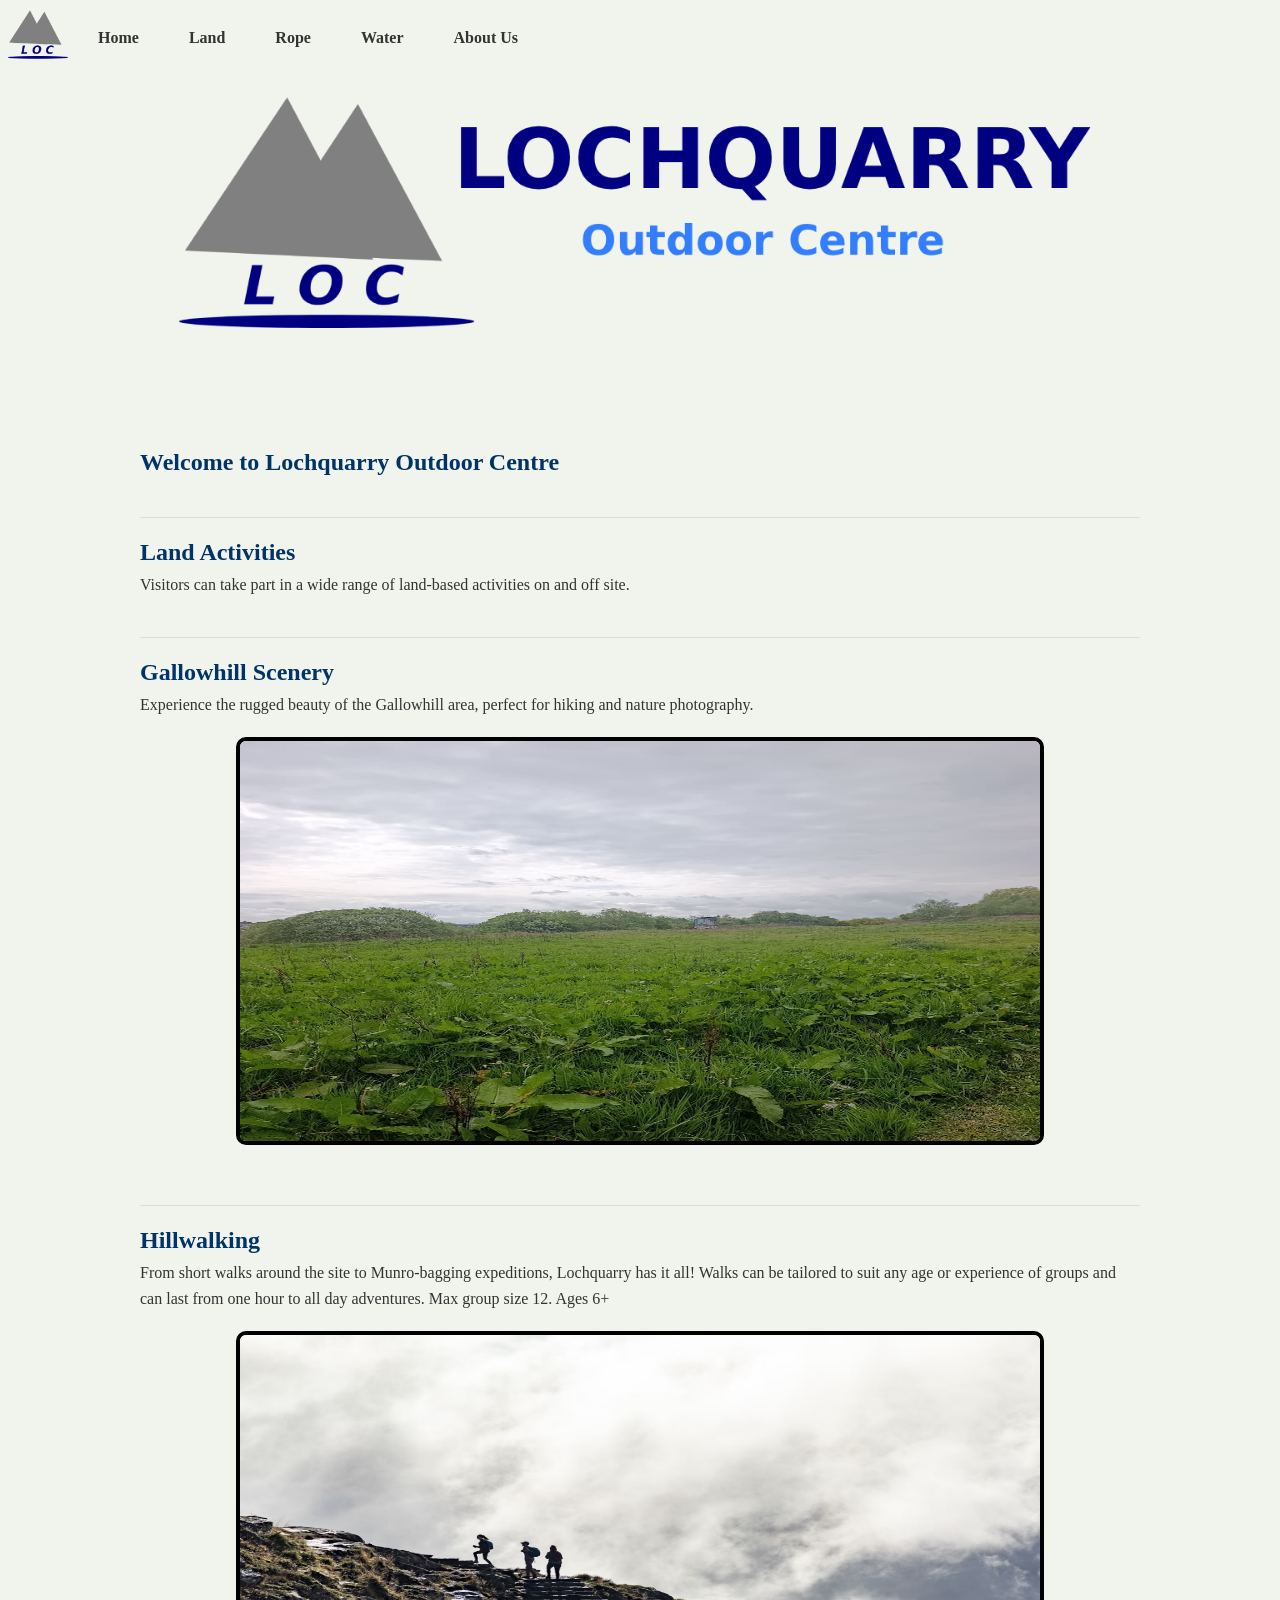
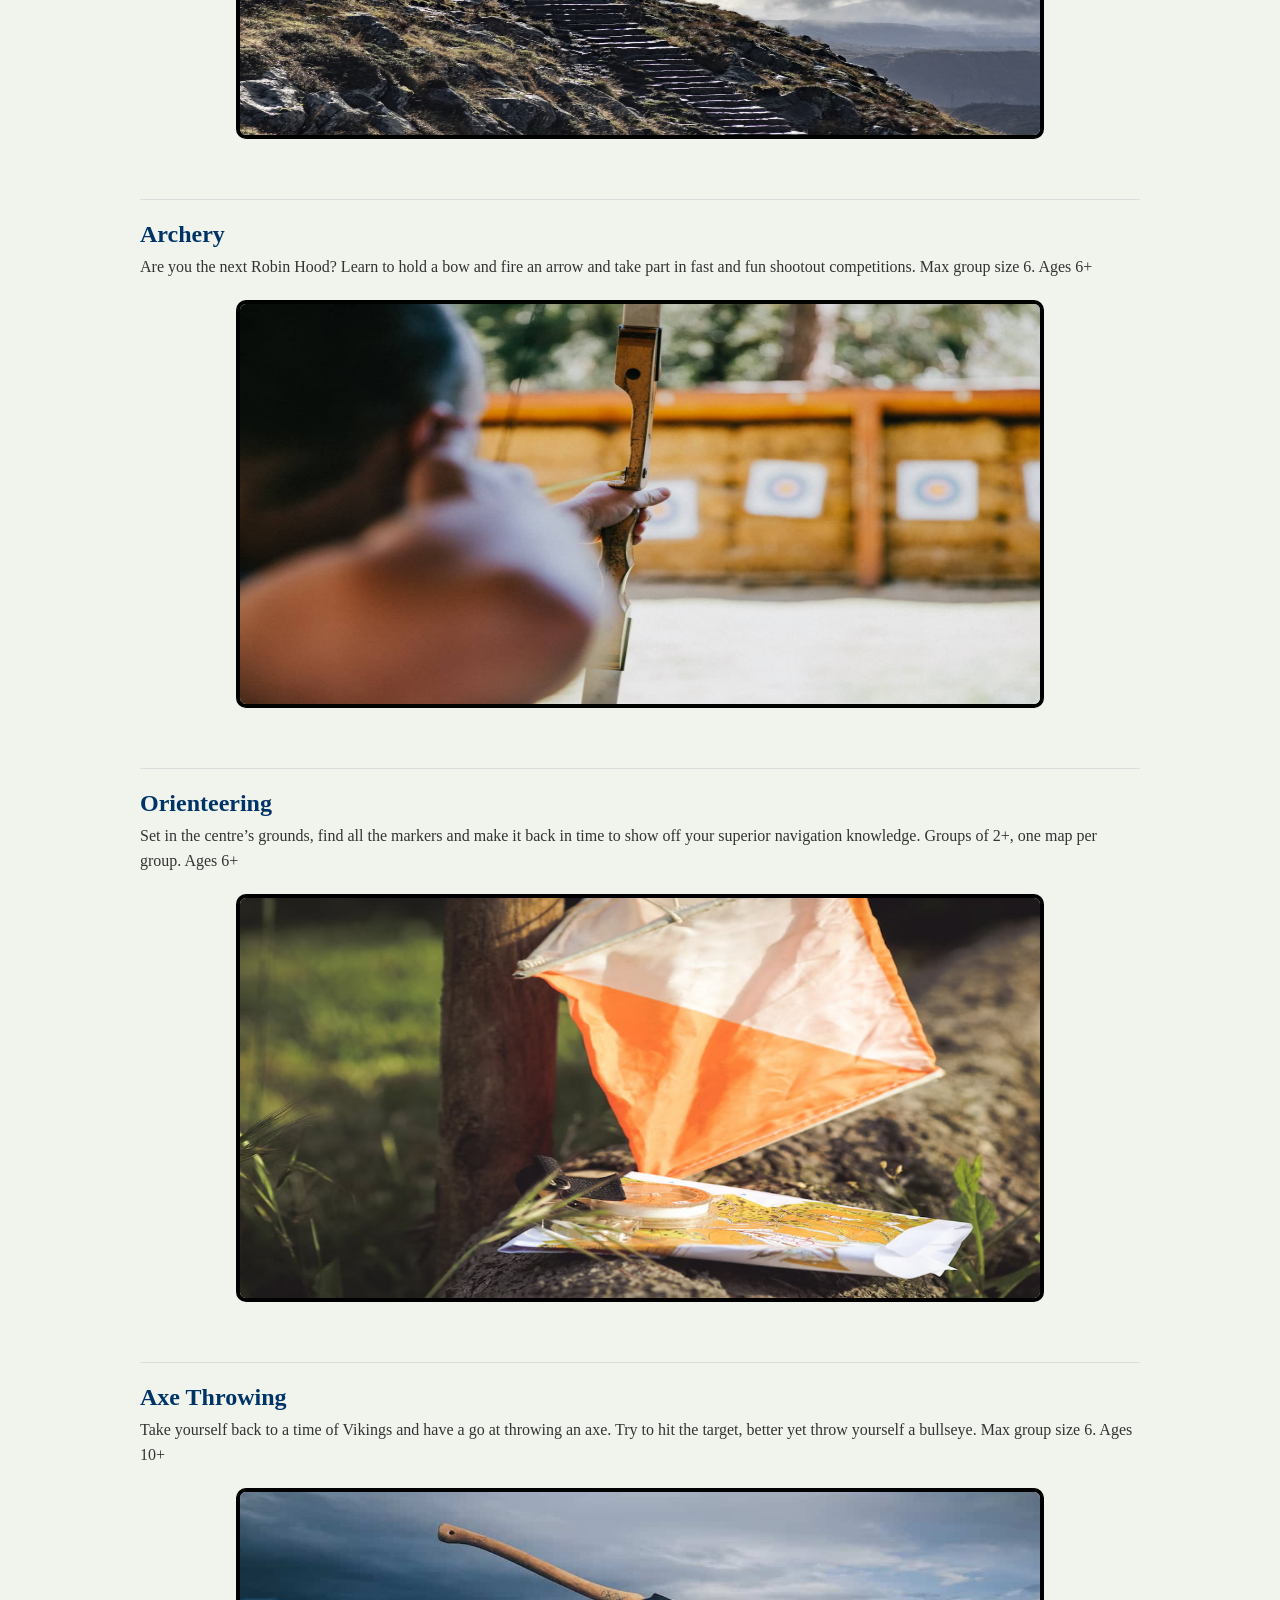
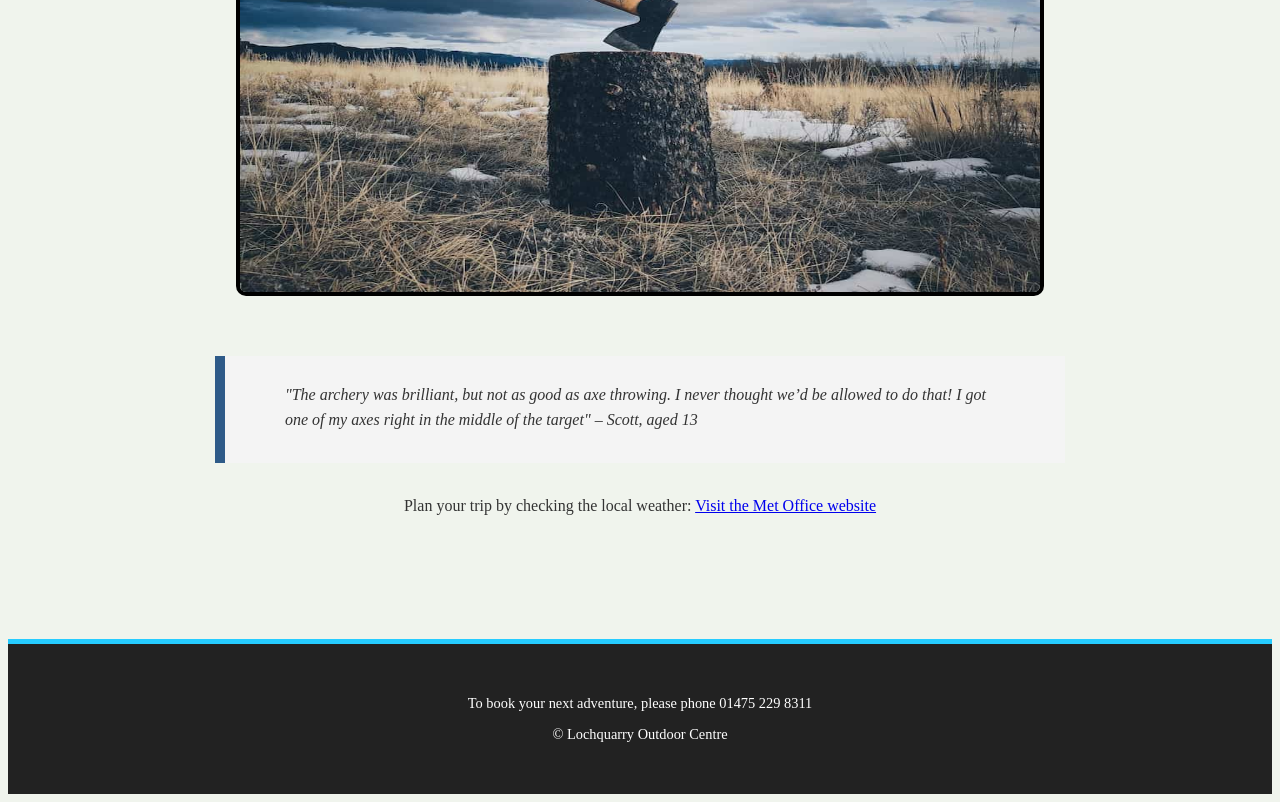
<file: land.html>
<!DOCTYPE html>
<html lang="en">
    <head>
        <meta charset="UTF-8">
        <meta name="viewport" content="width=device-width, initial-scale=1.0">
        <title>Land Activities</title>
        <link rel="stylesheet" href="css/styles.css">
        <link rel="stylesheet" href="css/land.css">
    </head>
    <body>
    <header>
        <div class="top-bar">
            <img src="Lochquarry_Logo.png" alt="Lochquarry Logo" class="logo">
            <div class="title-nav">
                <nav>
                    <a href="index.html">Home</a>
                    <a href="land.html">Land</a>
                    <a href="rope.html">Rope</a>
                    <a href="water.html">Water</a>
                    <a href="about_us.html">About Us</a>
                </nav>
            </div>
        </div>
        <img src="Lochquarry_Banner.png" alt="Lochquarry Banner" class="banner">
    </header>  
        <main>
    <section>
        <h1>Welcome to Lochquarry Outdoor Centre</h1>
        <h2>Land Activities</h2>
        <p>Visitors can take part in a wide range of land-based activities on and off site.</p>
        <div class="activity-block">
        <h2>Gallowhill Scenery</h2>
        <p>Experience the rugged beauty of the Gallowhill area, perfect for hiking and nature photography.</p>
        <img src="activities/land/Gallowhill_environment_1.jpg" alt="Gallowhill Environment" class="nature-img">
        </div>
        
        <div class="activity-block">
            <h2>Hillwalking</h2>
            <p>From short walks around the site to Munro-bagging expeditions, Lochquarry has it all! Walks can be tailored to suit any age or experience of groups and can last from one hour to all day adventures. Max group size 12. Ages 6+</p>
            <img src="activities/land/hillwalking_2.jpg" alt="Hiking in the hills" class="nature-img">
        </div>

        <div class="activity-block">
            <h2>Archery</h2>
            <p>Are you the next Robin Hood? Learn to hold a bow and fire an arrow and take part in fast and fun shootout competitions. Max group size 6. Ages 6+</p>
            <img src="activities/land/archery_1.jpg" alt="Student practicing archery" class="nature-img">
        </div>

        <div class="activity-block">
            <h2>Orienteering</h2>
            <p>Set in the centre’s grounds, find all the markers and make it back in time to show off your superior navigation knowledge. Groups of 2+, one map per group. Ages 6+</p>
            <img src="activities/land/orienteering_1.jpg" alt="Locating a navigation marker" class="nature-img">
        </div>

        <div class="activity-block">
            <h2>Axe Throwing</h2>
            <p>Take yourself back to a time of Vikings and have a go at throwing an axe. Try to hit the target, better yet throw yourself a bullseye. Max group size 6. Ages 10+</p>
            <img src="activities/land/axe_1.jpg" alt="Axe hitting the target" class="nature-img">
        </div>

        <div class="review-section">
            <blockquote>
                <p><em>"The archery was brilliant, but not as good as axe throwing. I never thought we’d be allowed to do that! I got one of my axes right in the middle of the target"</em> – Scott, aged 13</p>
            </blockquote>
        </div>

        <div class="external-link">
            <p>Plan your trip by checking the local weather: 
                <a href="https://www.metoffice.gov.uk" target="_blank">Visit the Met Office website</a>
            </p>
        </div>
    </section>
    </main>
    <footer>
        <div class="footer-content">
            <p>To book your next adventure, please phone 01475 229 8311</p>
            <p>&copy; <span id="year"></span> Lochquarry Outdoor Centre</p>
        </div>
    </footer>
</body>
</html>
</file>
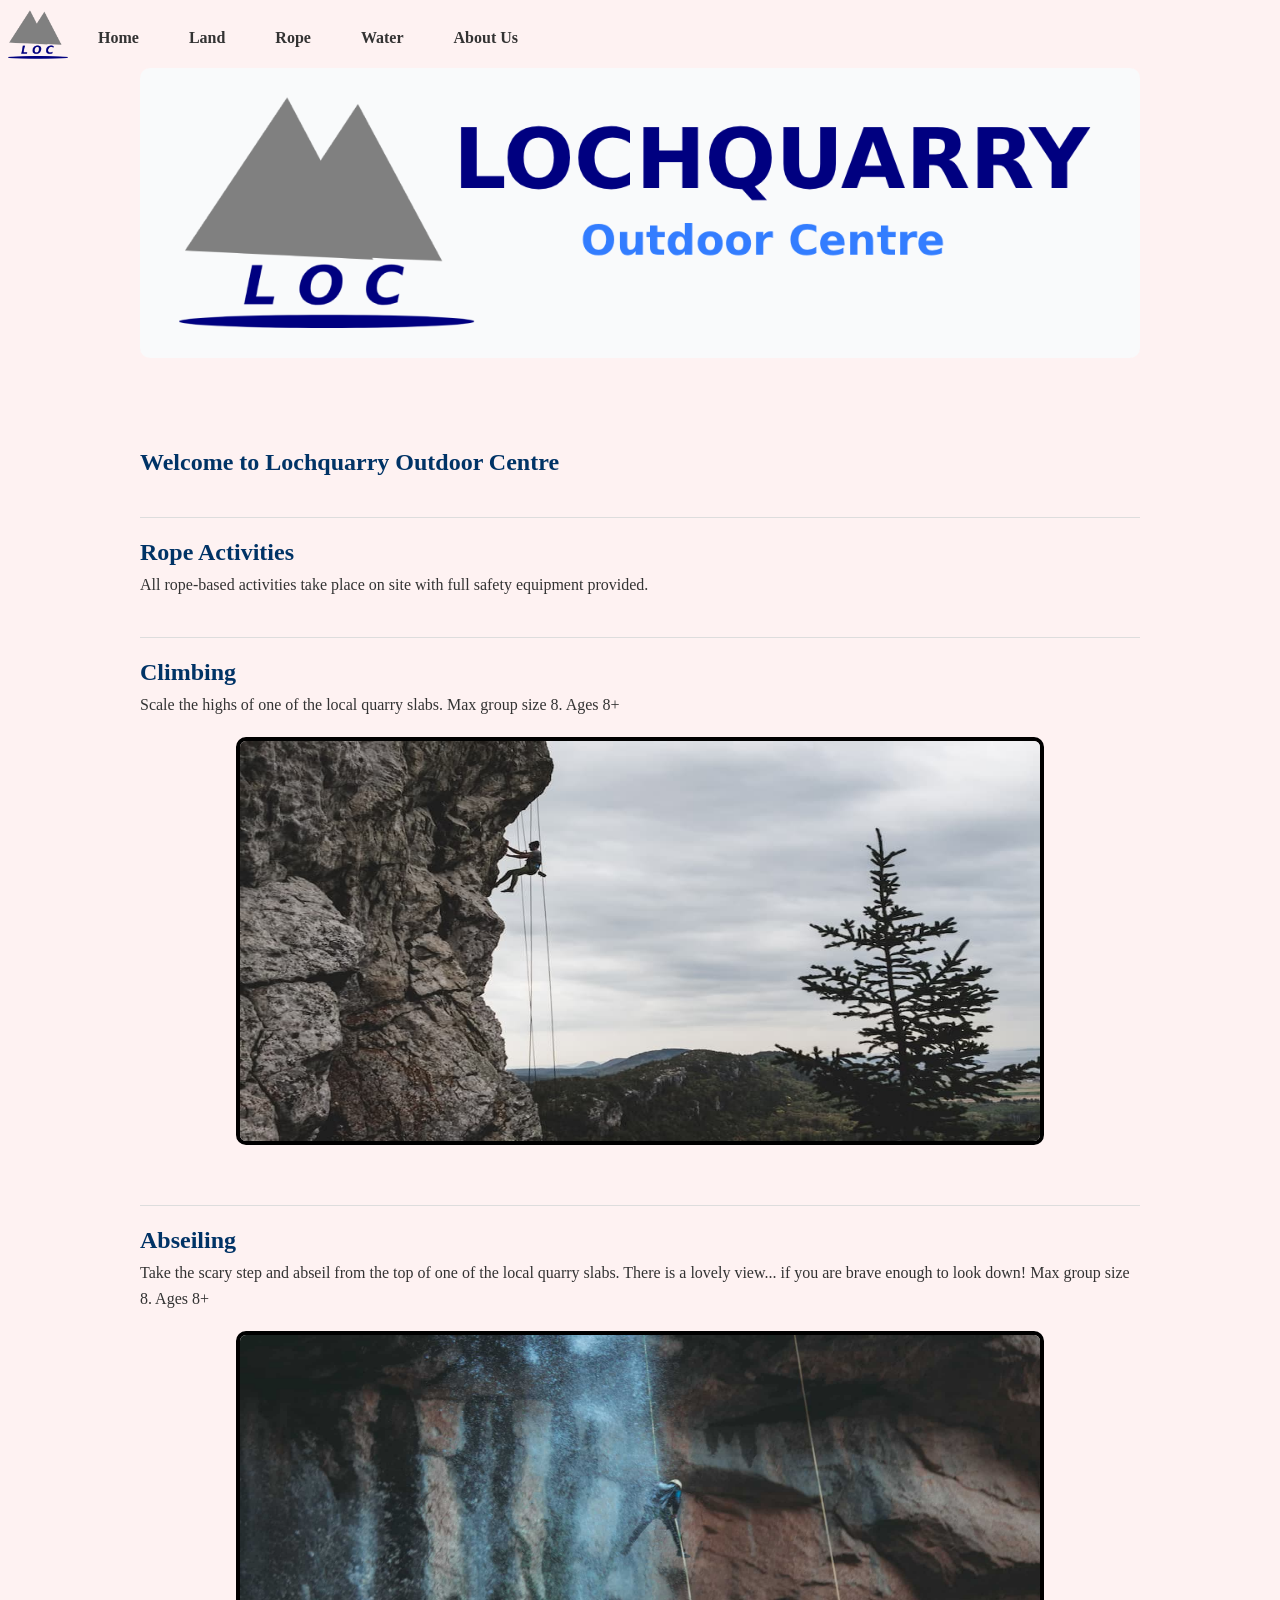
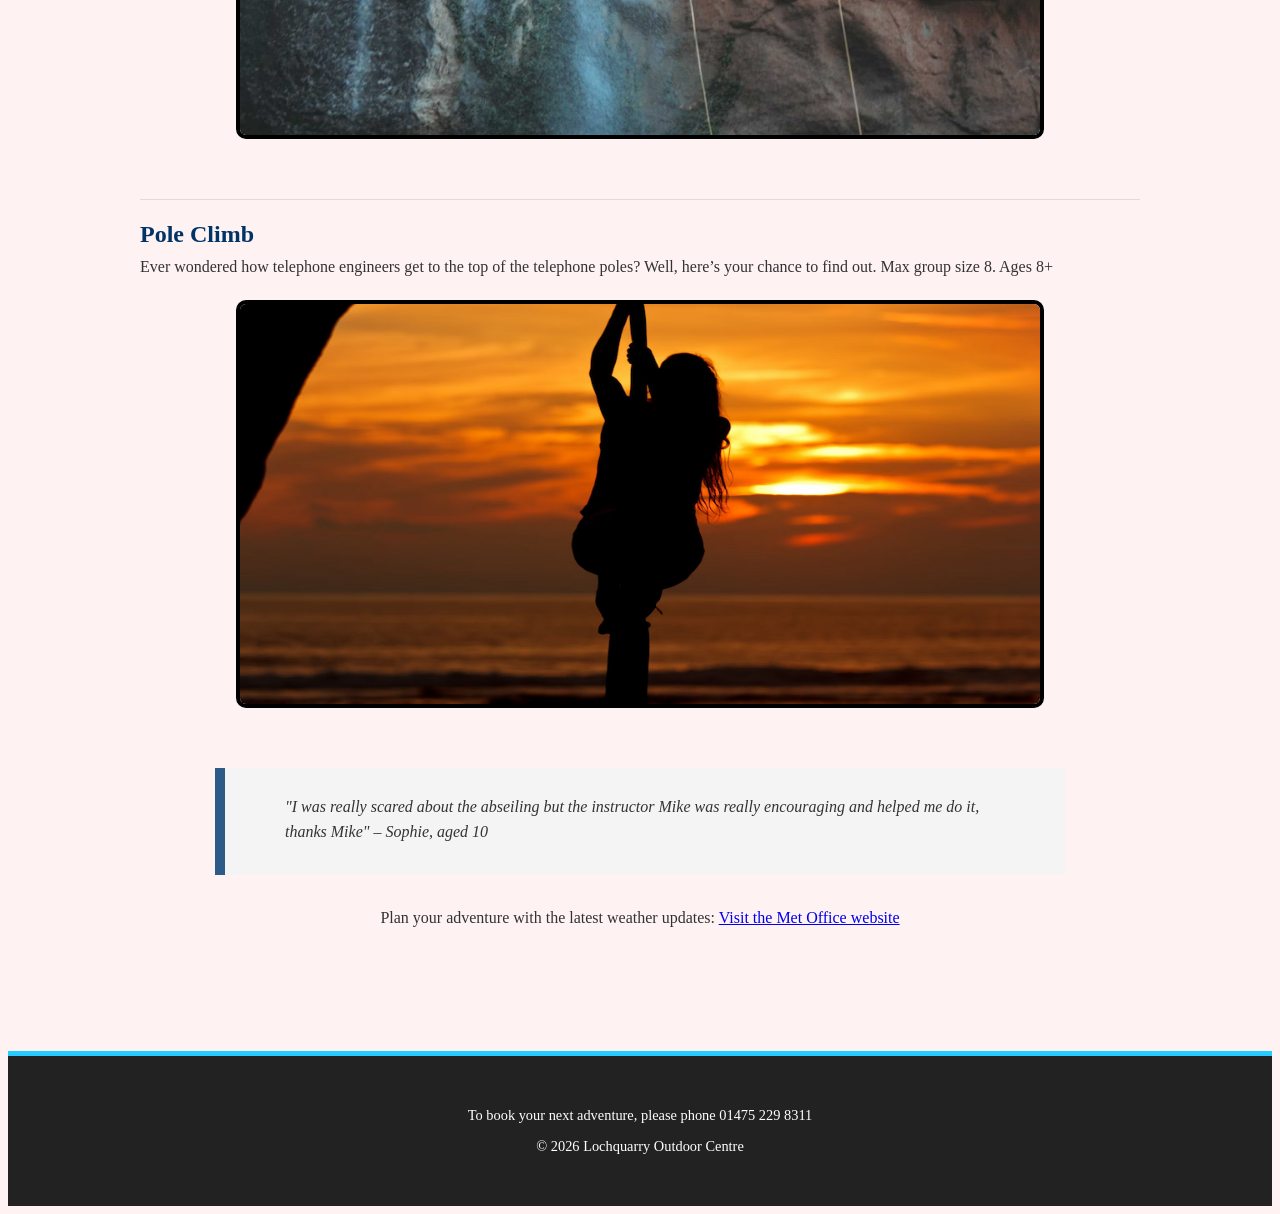
<file: rope.html>
<!DOCTYPE html>
<html lang="en">
    <head>
        <meta charset="UTF-8">
        <meta name="viewport" content="width=device-width, initial-scale=1.0">
        <title>Rope Activities</title>
        <link rel="stylesheet" href="css/styles.css">
        <link rel="stylesheet" href="css/rope.css">
    </head>
    <body>
    <header>
        <div class="top-bar">
            <img src="Lochquarry_Logo.png" alt="Lochquarry Logo" class="logo">
            <div class="title-nav">
                <nav>
                    <a href="index.html">Home</a>
                    <a href="land.html">Land</a>
                    <a href="rope.html">Rope</a>
                    <a href="water.html">Water</a>
                    <a href="about_us.html">About Us</a>
                </nav>
            </div>
        </div>
        <img src="Lochquarry_Banner.png" alt="Lochquarry Banner" class="banner">
    </header>
    <main>
        <section>
            <h1>Welcome to Lochquarry Outdoor Centre</h1>
            <h2>Rope Activities</h2>
            <p>All rope-based activities take place on site with full safety equipment provided.</p>

            <div class="activity-block">
                <h2>Climbing</h2>
                <p>Scale the highs of one of the local quarry slabs. Max group size 8. Ages 8+</p>
                <img src="activities/rope/climbing_1.jpg" alt="Climbing the rock face" class="nature-img">
            </div>

            <div class="activity-block">
                <h2>Abseiling</h2>
                <p>Take the scary step and abseil from the top of one of the local quarry slabs. There is a lovely view... if you are brave enough to look down! Max group size 8. Ages 8+</p>
                <img src="activities/rope/abseiling_1.jpg" alt="Student abseiling" class="nature-img">
            </div>

            <div class="activity-block">
                <h2>Pole Climb</h2>
                <p>Ever wondered how telephone engineers get to the top of the telephone poles? Well, here’s your chance to find out. Max group size 8. Ages 8+</p>
                <img src="activities/rope/pole_climb_1.jpg" alt="Participating in the pole climb" class="nature-img">
            </div>

            <div class="review-section">
                <blockquote>
                    <p><em>"I was really scared about the abseiling but the instructor Mike was really encouraging and helped me do it, thanks Mike"</em> – Sophie, aged 10</p>
                </blockquote>
            </div>

            <div class="external-link">
                <p>Plan your adventure with the latest weather updates: 
                    <a href="https://www.metoffice.gov.uk" target="_blank">Visit the Met Office website</a>
                </p>
            </div>
        </section>
    </main>
    <footer>
        <div class="footer-content">
            <p>To book your next adventure, please phone 01475 229 8311</p>
            <p>&copy; <span id="year"></span> Lochquarry Outdoor Centre</p>
        </div>
    </footer>

    <script>
        function showTip() {
            alert("Rope Tip: Trust your equipment and keep your feet flat against the wall!");
        }
        document.getElementById("year").innerHTML = new Date().getFullYear();
    </script>
</body>
</html>
</file>
<file: css/styles.css>
header img{
    height:auto;
    width: 150%;
}

.banner {
    width: 100%;
    max-width: 1000px;
    height: auto;
    display: block;
    margin: 0 auto;
    background-color:#f9fafb;
    padding: 20px 0;
    border-radius: 10px;
    text-align: center;
    margin-bottom: 30px;
}

nav a {
    padding: 10px;
    margin-right: 15px;
    text-decoration: none;
    font-weight: bold;
    color: #333;
}

section {
    text-align: left;
    padding: 40px 20px;
    max-width: 1000px;
    margin: 0 auto;
}

h1, h2 {
    color: #003366;
    margin-bottom: 2px;
    line-height: 1.2;
}

section h2 {
    border-top: 1px solid #ddd;
    margin-top: 40px;
    padding-top: 20px;
    color: #003366;
}
    
 p {
    margin-top: 5px;
    margin-bottom: 20px;
    line-height: 1.6;
}

.nature-img {
    width: 100%;
    max-width: 800px;
    height: 400px;
    display: block;
    margin: 20px auto;
    border-radius: 10px;
    border: 4px solid black;
    margin-bottom: 60px;
}

.review-section {
    background-color: #f4f4f4;
    border-left: 10px solid #2e5a88;
    padding: 10px 20px;
    margin: 30px auto;
    font-style: italic;
    transition: 0.3s;
    max-width: 800px;
}

.review:hover {
background-color: #e0f2fe;
border-left-color: #003366;
transform: scale(1.02);
transition: 0.3s;
cursor: pointer;
}

ul {
    list-style-type: square;
    margin: 20px 0;
    padding-left: 40px;
}

li {
    margin-bottom: 10px;
    color: #444;
}

.top-bar {
    display: flex;
    align-items: center;
    gap: 20px;
}

.logo {
    width: 60px;
    height: auto;
}

nav {
    display: flex;
    gap: 15px;
}

footer {
    background-color: #222;
    color: #ffffff;
    text-align: center;
    padding: 40px 20px;
    margin-top: 60px;
    border-top: 5px solid #26ccff; 
}

.footer-content p {
    margin: 8px 0;
    font-size: 0.9rem;
}

footer strong {
    color: #26ccff; 
}

body {
    font-size: 16px;
    line-height: 1.6;
    color: #333;
}

.external-link {
    text-align: center;
    margin-top: 20px;
}
</file>
<file: css/land.css>
body{
    background-color: #f0f4ed;
}
.banner{
    background-color: #f0f4ed;
}
</file>
<file: css/rope.css>
body{
    background-color: #fef2f2;
}
</file>
